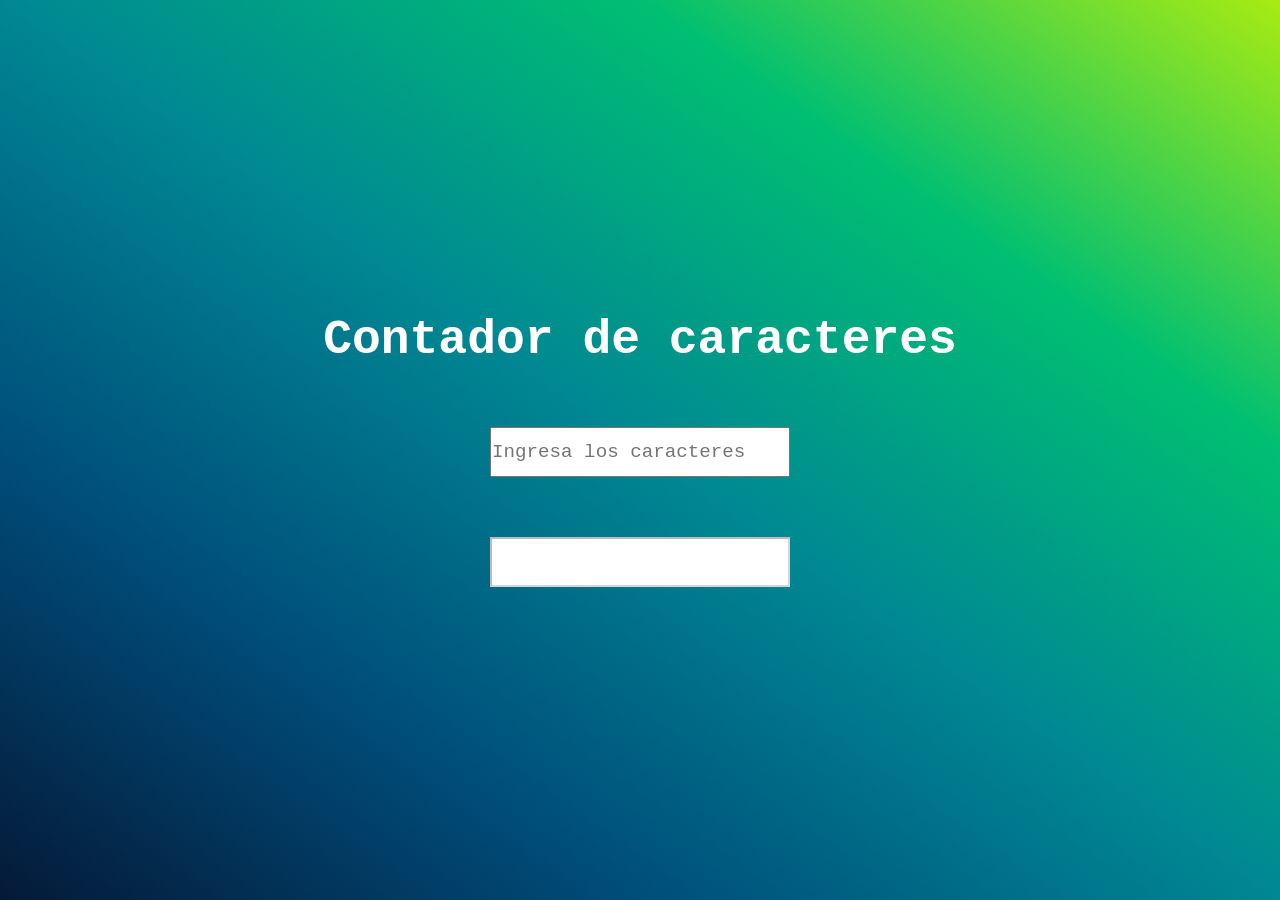
<file: devs/Albin/Contador de caracteres/index.html>
<!DOCTYPE html>
<html lang="es">
<head>
    <meta charset="UTF-8">
    <meta http-equiv="X-UA-Compatible" content="IE=edge">
    <meta name="viewport" content="width=device-width, initial-scale=1.0">
    <title>Contador de Caracteres</title>
    <link rel="stylesheet" href="./css/estilos.css">
</head>
<body>
    <h1>Contador de caracteres</h1>
     <input type="text" placeholder="Ingresa los caracteres" id="input">
     <input type="text" id="number" class="number" disabled>
    

     <script src="./js/contador.js"></script>
</body>
</html>
</file>
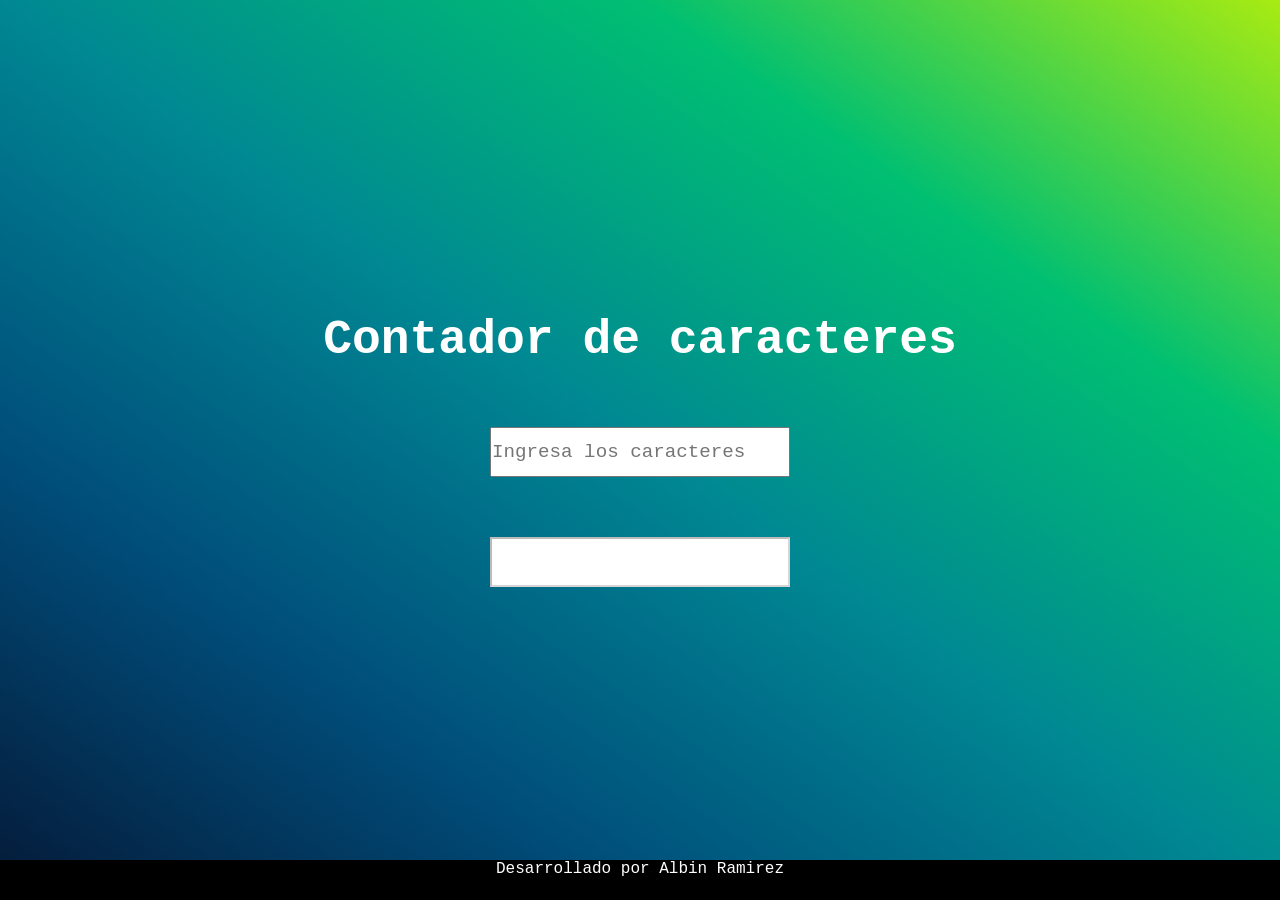
<file: devs/Albin/Contador-de-caracteres/index.html>
<!DOCTYPE html>
<html lang="es">
<head>
    <meta charset="UTF-8">
    <meta http-equiv="X-UA-Compatible" content="IE=edge">
    <meta name="viewport" content="width=device-width, initial-scale=1.0">
    <title>Contador de Caracteres</title>
    <link rel="stylesheet" href="./css/estilos.css">
</head>
<body>
    <h1>Contador de caracteres</h1>
     <input type="text" placeholder="Ingresa los caracteres" id="input">
     <input type="text" id="number" class="number" disabled>
    

     <script src="./js/contador.js"></script>

 
     <footer>Desarrollado por Albin Ramirez</footer>
</body>
</html>
</file>
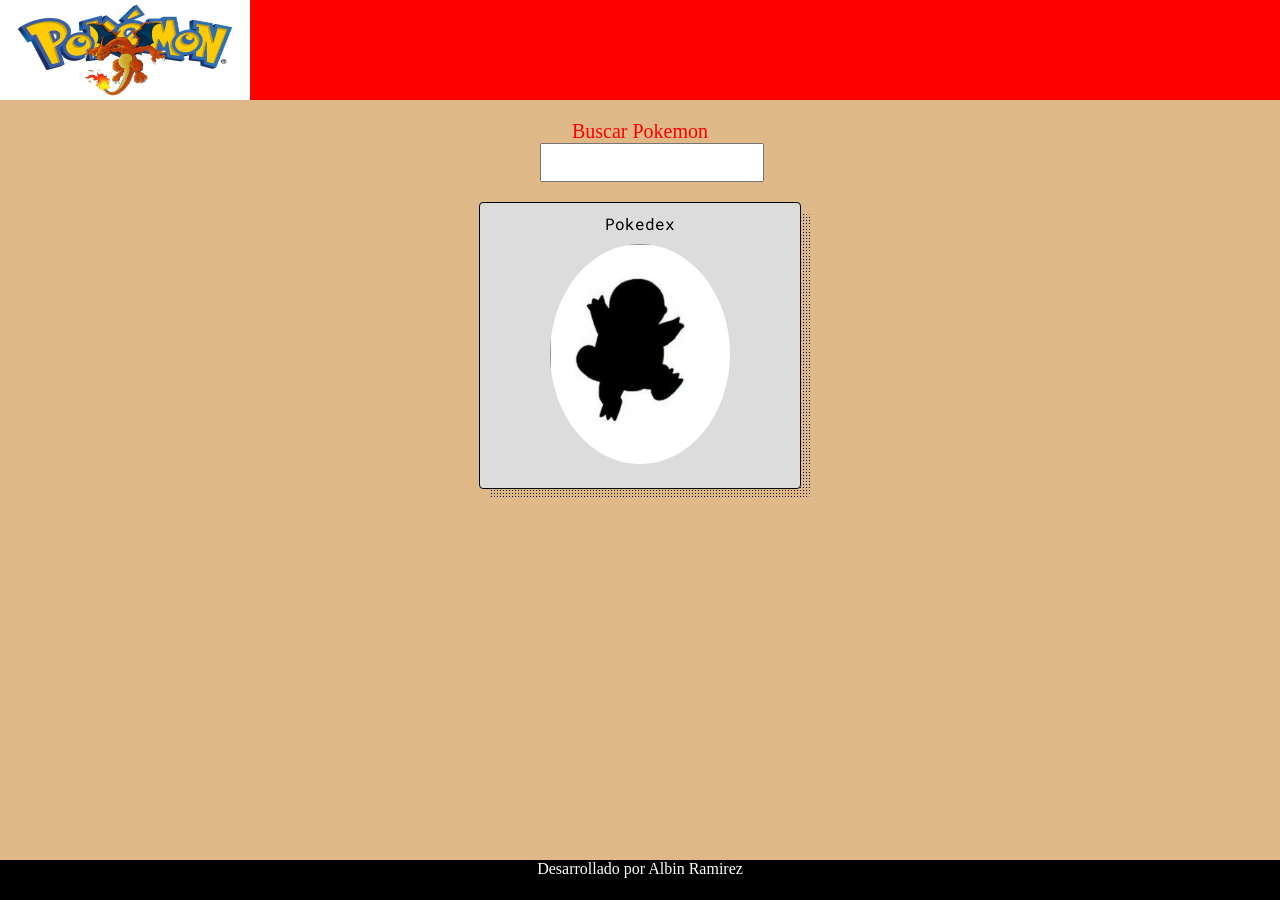
<file: devs/Albin/pokedex-albin/index.html>
<!DOCTYPE html>
<html lang="en">
<head>
    <meta charset="UTF-8">
    <meta http-equiv="X-UA-Compatible" content="IE=edge">
    <meta name="viewport" content="width=device-width, initial-scale=1.0">
    <title>Pokedex</title>
    <link href="https://fonts.googleapis.com/css2?family=Roboto+Mono&display=swap" rel="stylesheet">
    <script src="script.js" type="text/javascript" defer></script>
    <link href="styles.css" rel="stylesheet" />
</head>
<body>
    <div class="bar">
                 <img src="./pokemon.jpg" alt="" width="250px" height="100px">
    </div>
    <form action="" onsubmit="searchPokemon(event)">
        <label for="pokemon" class="text">Buscar Pokemon</label>
        <input type="text" name="pokemon" autocomplete="off">
    </form>
    <div data-poke-card class="poke-card">
        <div data-poke-name>Pokedex</div>
        <div data-poke-img-container class="img-container">
            <img data-poke-img class="poke-img" src="./Silueta pokemon.jpg"/>
        </div>
        <div data-poke-id></div>
        <div data-poke-types class="poke-types"></div>
        <div data-poke-stats class="poke-stats"></div>
    </div>
    <footer>Desarrollado por Albin Ramirez</footer>
</body>
</html>
</file>
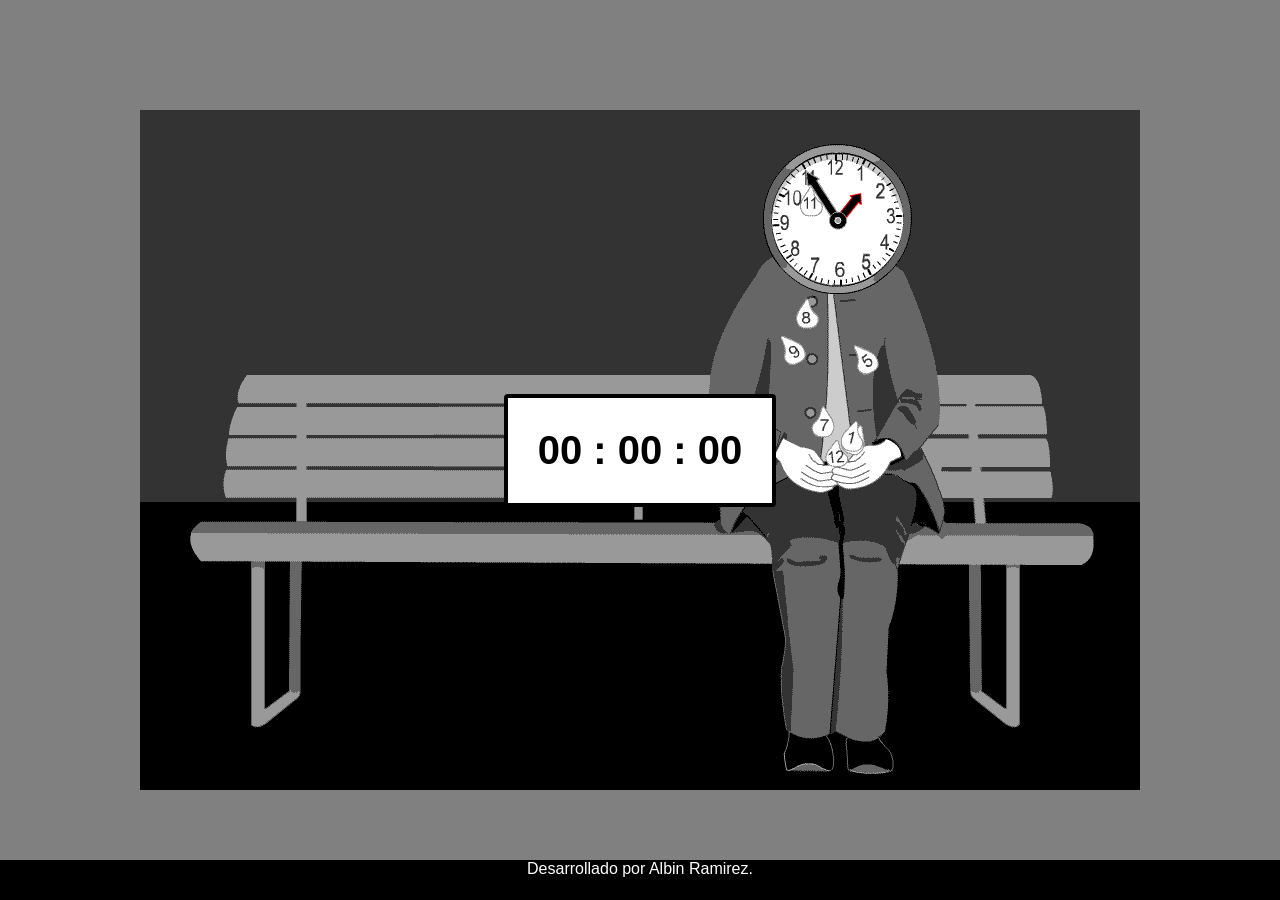
<file: devs/Albin/Reloj digital/index.html>
<!DOCTYPE html>
<html lang="es">
<head>
    <meta charset="UTF-8">
    <meta http-equiv="X-UA-Compatible" content="IE=edge">
    <meta name="viewport" content="width=device-width, initial-scale=1.0">
    <link rel="stylesheet" href="./css/estilos.css">
  
    <title>Reloj Digital</title>
</head>
<body>
     <!--Imagen animada de fondo-->
     <section class="banner">
        <img src="./img/tiempo.gif" alt="A veces perdemos la noción del tiempo">
     </section>
     
     <!--Sección de reloj-->
    <section>
		<div class="reloj">
			<span id="tiempo">00 : 00 : 00</span>
		</div>
	</section>
    
      <!--footer-->
        <div class="footer">
            <p>Desarrollado por Albin Ramirez.</p>
        </div>
   
    <script src="./js/reloj.js"></script>
</body>
</html>
</file>
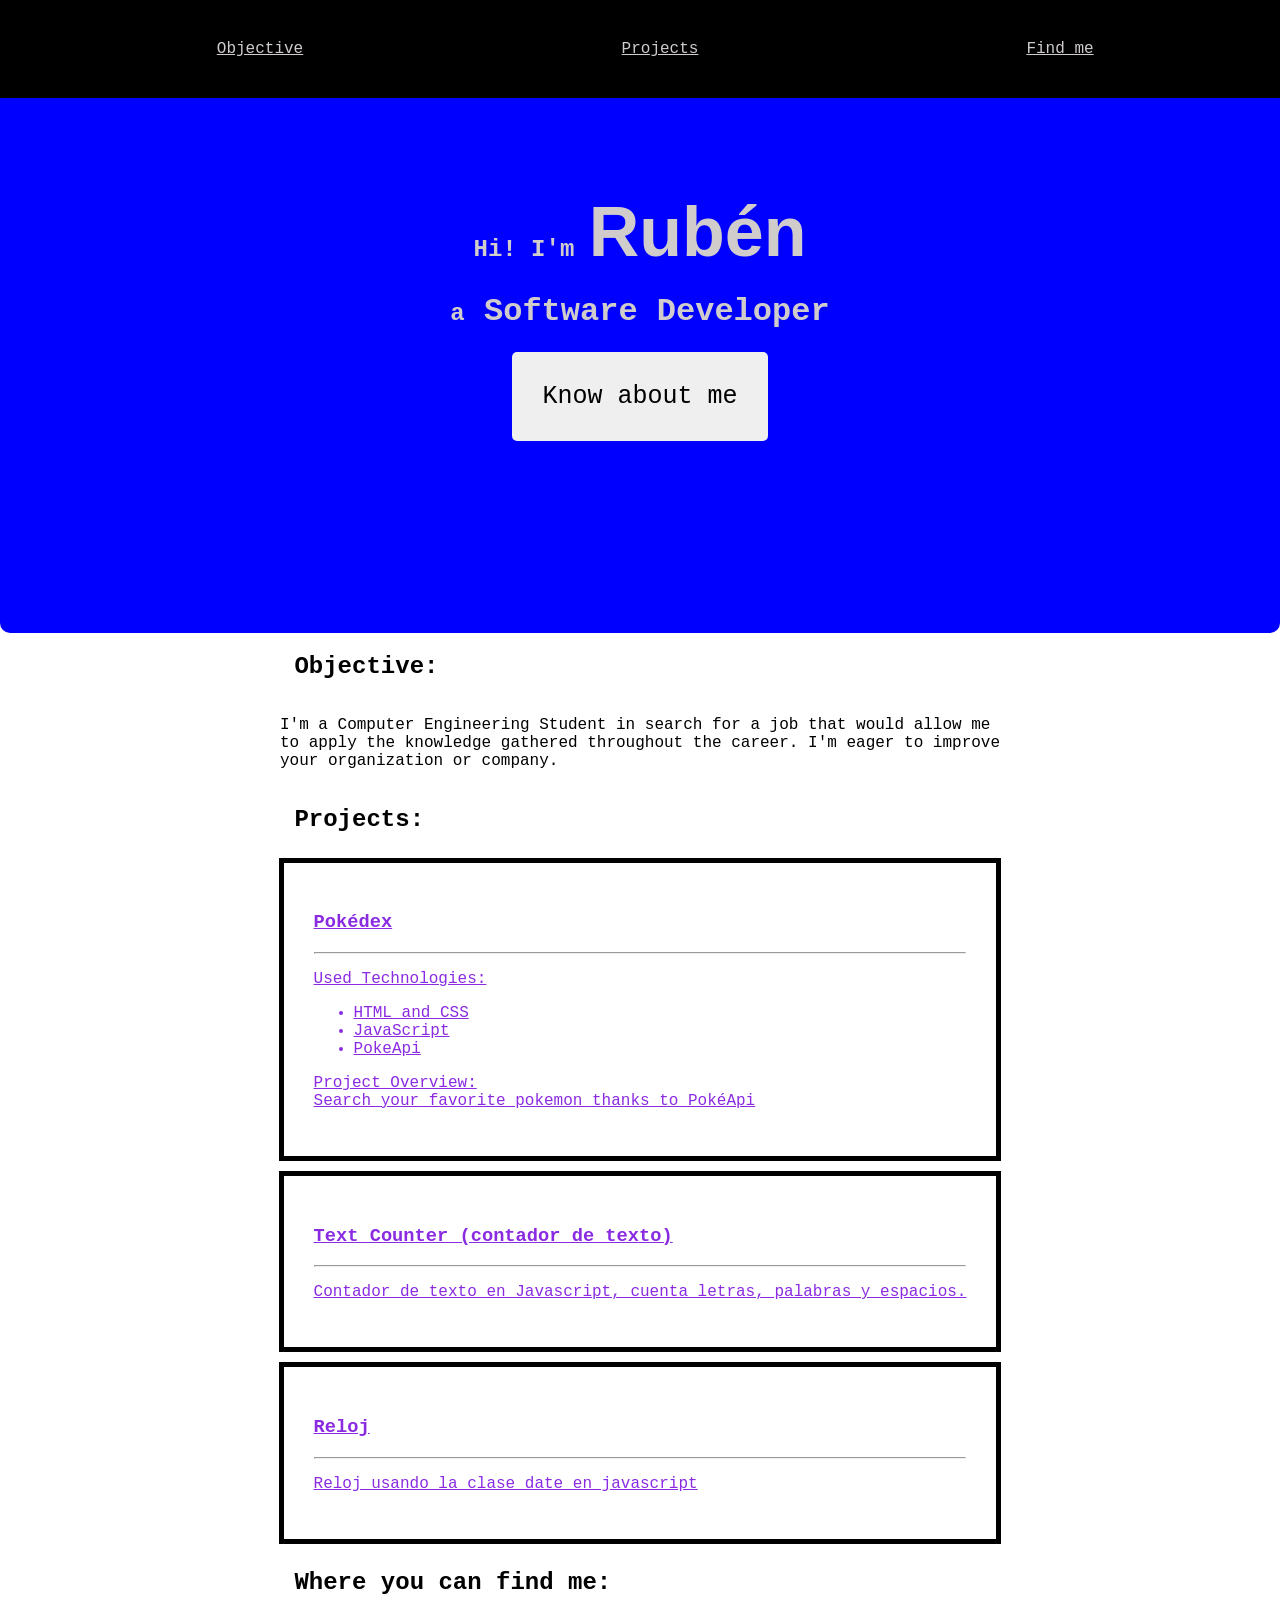
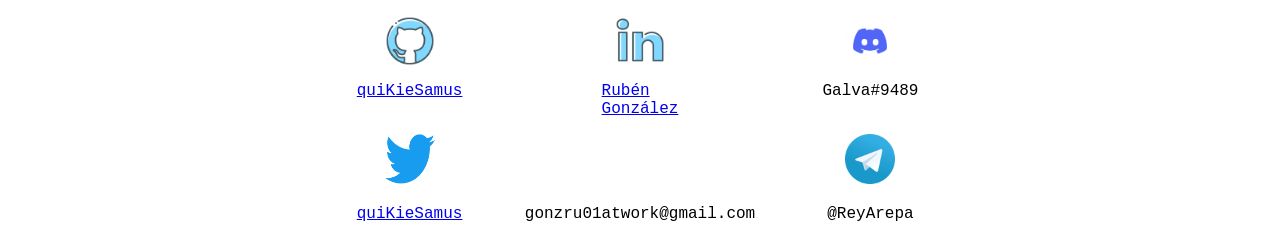
<file: devs/ruben/portafolio/index.html>
<!DOCTYPE html>
<html lang="en">

<head>
    <meta charset="UTF-8">
    <meta http-equiv="X-UA-Compatible" content="IE=edge">
    <meta name="viewport" content="width=device-width, initial-scale=1.0">
    <title>Rubén González</title>
    <link rel="stylesheet" href="style.css" type="text/css">
</head>

<body>
    <div class="nav-bar">
        <ul class="nav-list">
            <li class="nav-list-item"><a href="#objective">Objective</a></li>
            <li class="nav-list-item"><a href="#projects">Projects</a></li>
            <li class="nav-list-item"><a href="#social">Find me</a></li>
        </ul>
    </div>
    <div class="hero-container">
        <div class="title">
            <h2 class="no-margin">Hi! I'm <span class="name-title">Rubén</span></h2>
            <h1><span class="small">a</span> Software Developer</h1>
            <a href="#objective"><button class="btn-me">Know about me</button></a>
        </div>
    </div>

    <div class="obj">
        <div class="objective" id="objective">
            <div class="obj-title">
                <h2>Objective:</h2>
            </div>
            <p class="obj-p">I'm a Computer Engineering Student in search for a job that would allow me to apply the
                knowledge
                gathered
                throughout the career. I'm eager to improve your organization or company. </p>
        </div>

        <div id="projects" class="projects">
            <div class="obj-title">
                <h2>Projects:</h2>
            </div>
            <div class="project-container">

                <a href="https://quikiesamus.github.io/javascript-urbe/devs/ruben/proyectos/pokedex/" target="_blank"
                    class="pro-link">
                    <div class="pro-item">
                        <h3>Pokédex</h3>
                        <hr>
                        <p>Used Technologies:</p>
                        <ul>
                            <li>HTML and CSS</li>
                            <li>JavaScript</li>
                            <li>PokeApi</li>
                        </ul>
                        <p>Project Overview: <br>
                            Search your favorite pokemon thanks to PokéApi
                        </p>
                    </div>
                </a>

                <a href="../proyectos/textCounter/index.html" target="_blank" class="pro-link">
                    <div class="pro-item" id="pro1">
                        <h3>Text Counter (contador de texto)</h3>
                        <hr>
                        <p>Contador de texto en Javascript, cuenta letras, palabras y espacios.</p>
                    </div>
                </a>

                <a href="../proyectos/watch/index.html" target="_blank" class="pro-link">
                    <div class="pro-item">
                        <h3>Reloj</h3>
                        <hr>
                        <p>Reloj usando la clase date en javascript</p>
                    </div>
                </a>
            </div>
        </div>

        <div class="social" id="social">
            <h2 class="obj-title">Where you can find me:</h2>
            <div class="social-container">
                <div class="ico-item">
                    <img class="icon" src="icons/logo_github_icon_143196.ico" alt="github user of ruben" width="50"
                        height="50">
                    <a href="https://github.com/quiKieSamus" target="_blank">
                        <p>quiKieSamus</p>
                    </a>
                </div>
                <div class="ico-item">
                    <img class="icon" src="icons/logo_linkedin_icon_143191.png" alt="linkedin profile of ruben"
                        width="50" height="50">
                    <a href="https://www.linkedin.com/in/rub%C3%A9n-gonz%C3%A1lez-godoy-a093a31a7/" target="_blank">
                        <p>Rubén <br> González</p>
                    </a>
                </div>
                <div class="ico-item">
                    <img class="icon" src="icons/discord.jpg" alt="discord username of ruben" width="50" height="50">
                    <p>Galva#9489</p>
                </div>
                <div class="ico-item">
                    <div class="ico-img-container">
                        <img src="icons/twitter.png" alt="twitter profile of ruben" width="50" height="50" class="icon">
                    </div>
                    <div>
                        <a href="https://twitter.com/quiKieSamus">
                            <p>quiKieSamus</p>
                        </a>
                    </div>
                </div>
                <div class="ico-item">
                    <div class="ico-img-container">
                        <img src="icons/gmail.ico" alt="gmail contact of ruben" width="50" height="50" class="icon">
                    </div>
                    <div>
                        <p>gonzru01atwork@gmail.com</p>
                    </div>
                </div>
                <div class="ico-item">
                    <div class="ico-img-container">
                        <img src="icons/tlg.png" alt="telegram ruben" width="50" height="50">
                    </div>
                    <div>
                        <p>@ReyArepa</p>
                    </div>
                </div>
            </div>
        </div>
    </div>

    <script src="script.js"></script>
</body>

</html>
</file>
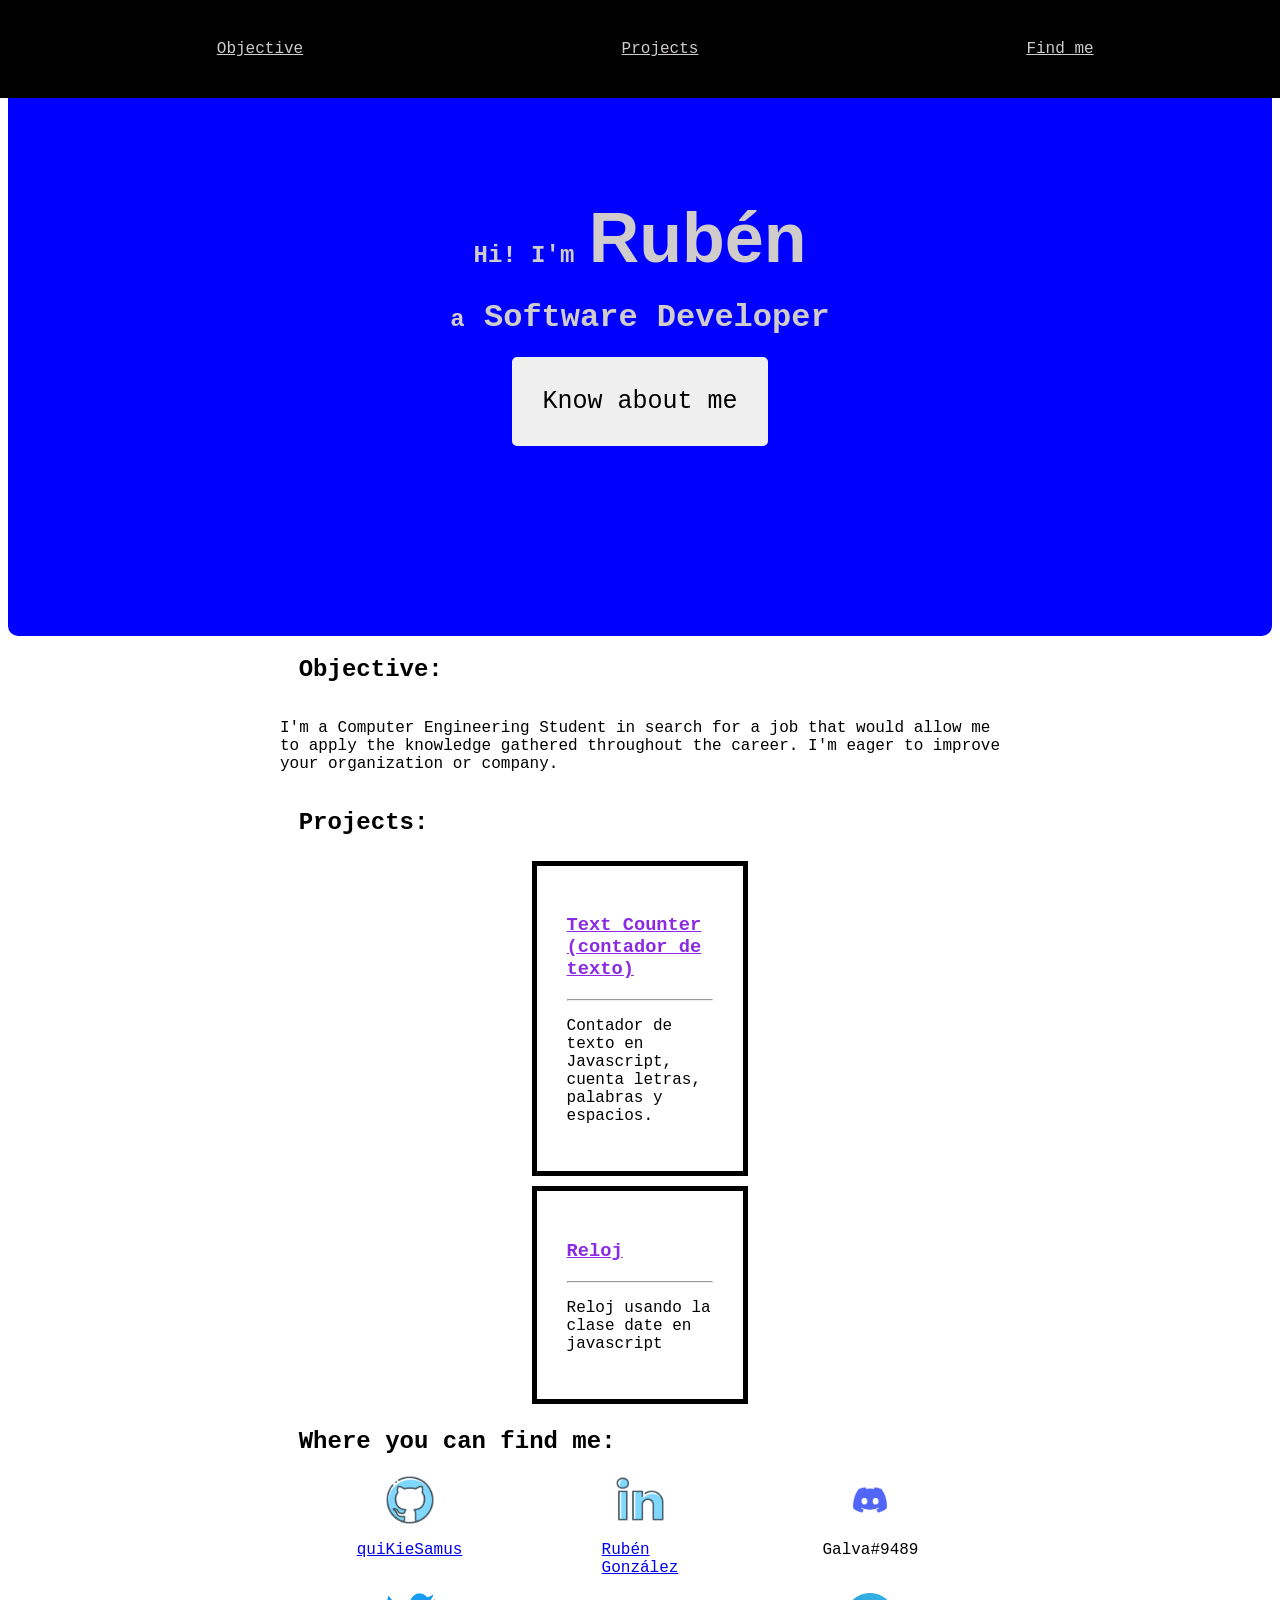
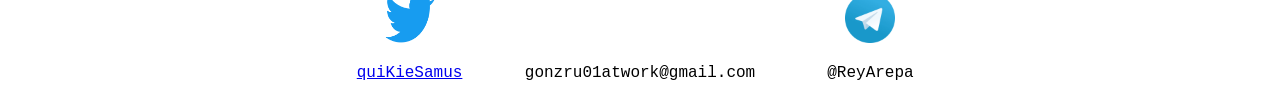
<file: devs/Rubén/portafolio/index.html>
<!DOCTYPE html>
<html lang="en">

<head>
    <meta charset="UTF-8">
    <meta http-equiv="X-UA-Compatible" content="IE=edge">
    <meta name="viewport" content="width=device-width, initial-scale=1.0">
    <title>Rubén González</title>
    <link rel="stylesheet" href="style.css" type="text/css">
</head>

<body>
    <div class="nav-bar">
        <ul class="nav-list">
            <li class="nav-list-item"><a href="#objective">Objective</a></li>
            <li class="nav-list-item"><a href="#projects">Projects</a></li>
            <li class="nav-list-item"><a href="#social">Find me</a></li>
        </ul>
    </div>
    <div class="hero-container">
        <div class="title">
            <h2 class="no-margin">Hi! I'm <span class="name-title">Rubén</span></h2>
            <h1><span class="small">a</span> Software Developer</h1>
            <a href="#objective"><button class="btn-me">Know about me</button></a>
        </div>
    </div>

    <div class="obj">
        <div class="objective" id="objective">
            <div class="obj-title">
                <h2>Objective:</h2>
            </div>
            <p class="obj-p">I'm a Computer Engineering Student in search for a job that would allow me to apply the
                knowledge
                gathered
                throughout the career. I'm eager to improve your organization or company. </p>
        </div>

        <div id="projects" class="projects">
            <div class="obj-title">
                <h2>Projects:</h2>
            </div>
            <div class="project-container">
                <div class="pro-item" id="pro1">
                    <h3><a href="../proyectos/textCounter/index.html" target="_blank" class="pro-link">Text Counter (contador de texto)</a></h3>
                    <hr>
                    <p>Contador de texto en Javascript, cuenta letras, palabras y espacios.</p>
                </div>

                <div class="pro-item">
                    <h3><a href="../proyectos/watch/index.html" target="_blank" class="pro-link">Reloj</a></h3>
                    <hr>
                    <p>Reloj usando la clase date en javascript</p>
                </div>
            </div>
        </div>

        <div class="social" id="social">
            <h2 class="obj-title">Where you can find me:</h2>
            <div class="social-container">
                <div class="ico-item">
                    <img class="icon" src="icons/logo_github_icon_143196.ico" alt="github user of ruben" width="50"
                        height="50">
                    <a href="https://github.com/quiKieSamus" target="_blank">
                        <p>quiKieSamus</p>
                    </a>
                </div>
                <div class="ico-item">
                    <img class="icon" src="icons/logo_linkedin_icon_143191.png" alt="linkedin profile of ruben"
                        width="50" height="50">
                    <a href="https://www.linkedin.com/in/rub%C3%A9n-gonz%C3%A1lez-godoy-a093a31a7/" target="_blank">
                        <p>Rubén <br> González</p>
                    </a>
                </div>
                <div class="ico-item">
                    <img class="icon" src="icons/discord.jpg" alt="discord username of ruben" width="50" height="50">
                    <p>Galva#9489</p>
                </div>
                <div class="ico-item">
                    <div class="ico-img-container">
                        <img src="icons/twitter.png" alt="twitter profile of ruben" width="50" height="50" class="icon">
                    </div>
                    <div>
                        <a href="https://twitter.com/quiKieSamus">
                            <p>quiKieSamus</p>
                        </a>
                    </div>
                </div>
                <div class="ico-item">
                    <div class="ico-img-container">
                        <img src="icons/gmail.ico" alt="gmail contact of ruben" width="50" height="50" class="icon">
                    </div>
                    <div>
                        <p>gonzru01atwork@gmail.com</p>
                    </div>
                </div>
                <div class="ico-item">
                    <div class="ico-img-container">
                        <img src="icons/tlg.png" alt="telegram ruben" width="50" height="50">
                    </div>
                    <div>
                        <p>@ReyArepa</p>
                    </div>
                </div>
            </div>
        </div>
    </div>

    <script src="script.js"></script>
</body>

</html>
</file>
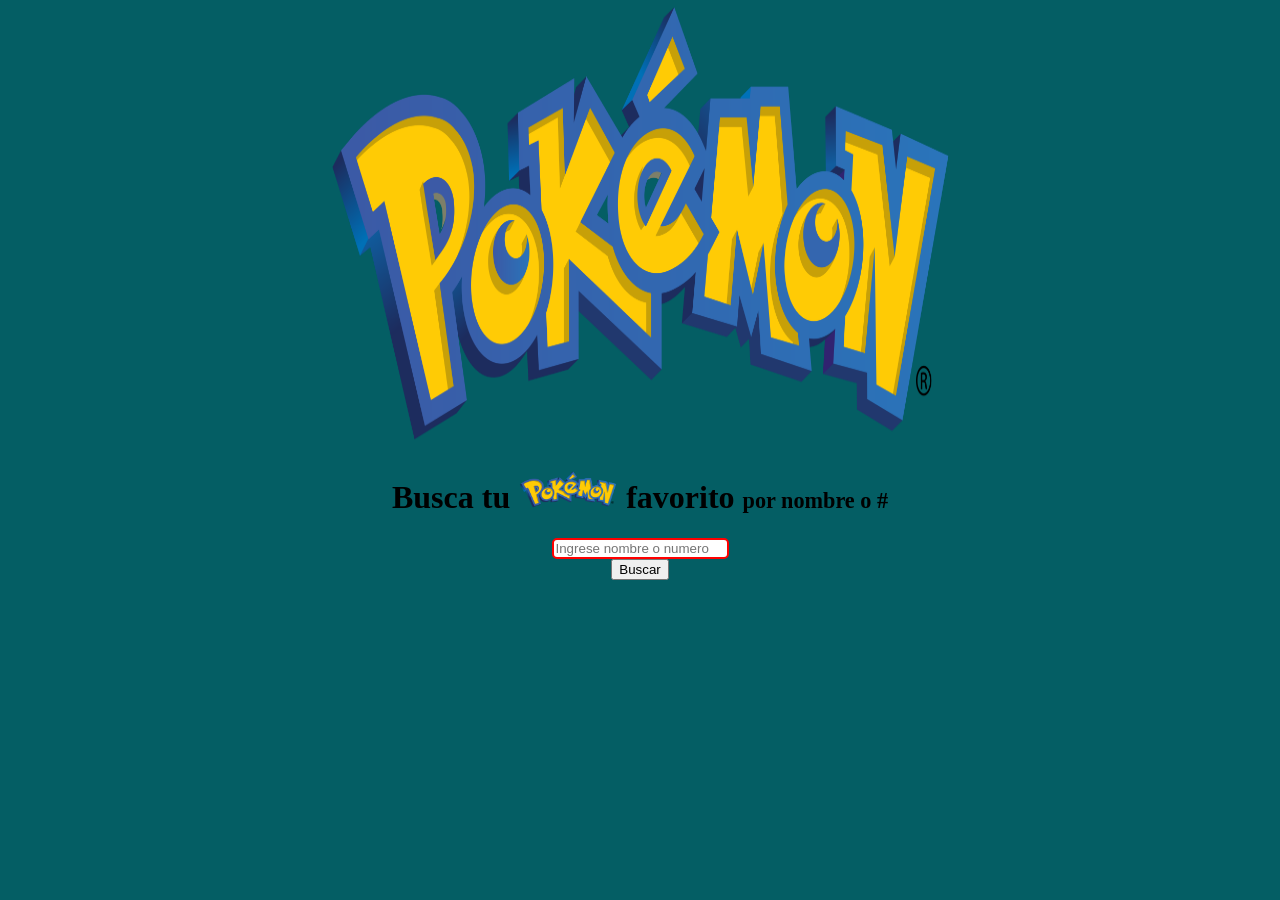
<file: devs/ruben/proyectos/pokedex/index.html>
<!DOCTYPE html>
<html lang="en">

<head>
    <meta charset="UTF-8">
    <meta http-equiv="X-UA-Compatible" content="IE=edge">
    <meta name="viewport" content="width=device-width, initial-scale=1.0">
    <link rel="stylesheet" href="css/style.css" type="text/css">
    <title>Pokédex</title>
</head>

<body>
    <div class="container">
        
        <div class="search-area">
            <img src="./img/pngegg.png" class="logo" alt="">
            <h1>Busca tu <img src="./img/pngegg.png" alt="" width="100"> favorito <small><small>por nombre o &#35;</small></small></h1>
                <input type="text" name="search" placeholder="Ingrese nombre o numero" class="input-search" id="search">
                <button id="btn-search">Buscar</button>


        </div>

        <div class="poke-container">
        </div>

    </div>
    <script src="./js/app.js"></script>
</body>

</html>
</file>
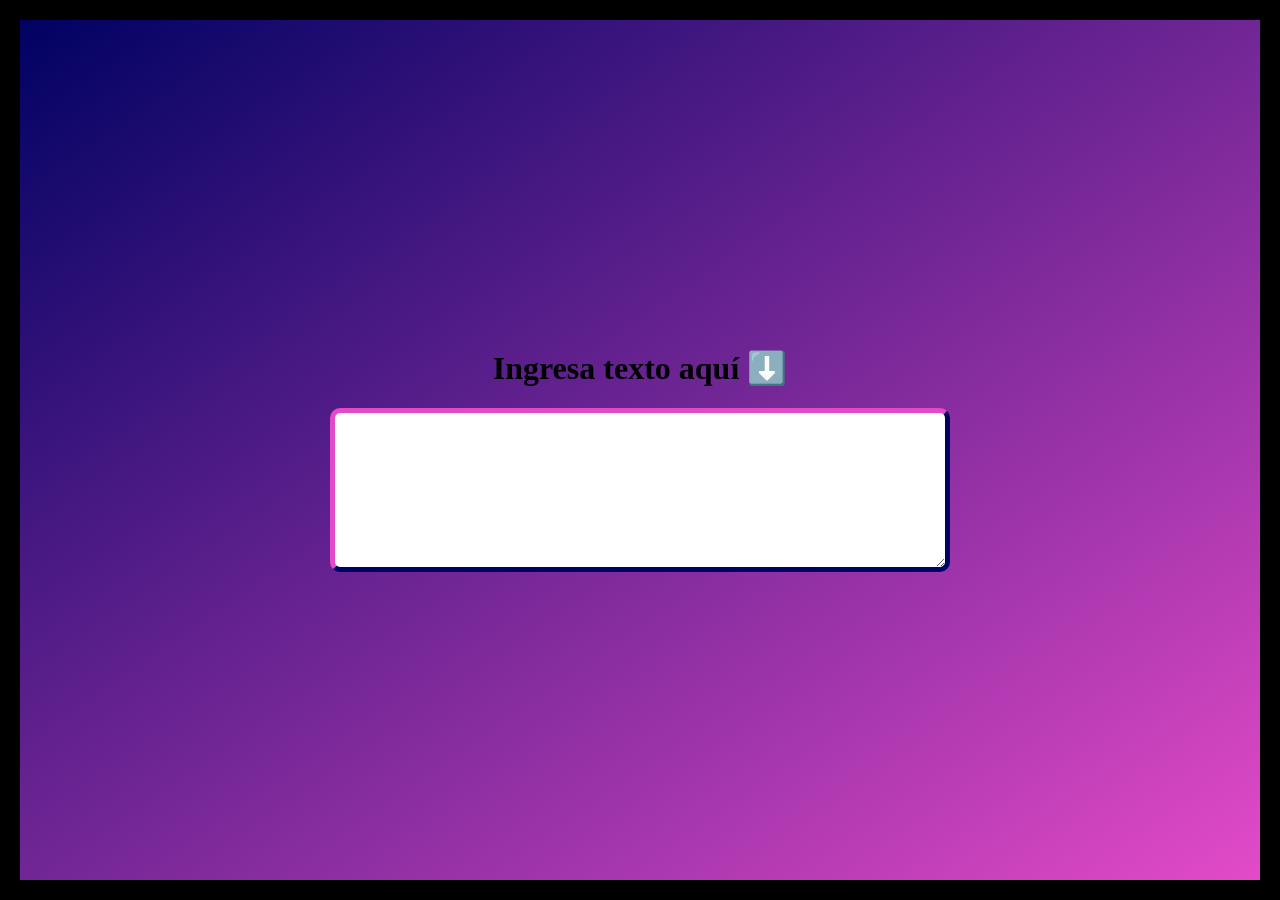
<file: devs/ruben/proyectos/textCounter/index.html>
<!DOCTYPE html>
<html lang="en">
<head>
    <meta charset="UTF-8">
    <meta http-equiv="X-UA-Compatible" content="IE=edge">
    <meta name="viewport" content="width=device-width, initial-scale=1.0">
    <link rel="stylesheet" href="style.css" type="text/css">
    <title>Carecteriza-inador</title>
</head>
<body>
    <div class="container">
        <h1>Ingresa texto aquí ⬇️</h1>
        <textarea value=" " name="tArea" id="tArea" cols="30" rows="10"></textarea>
        <span class="result"></span>
    </div>
    <script src="./app.js"></script>
</body>
</html>
</file>
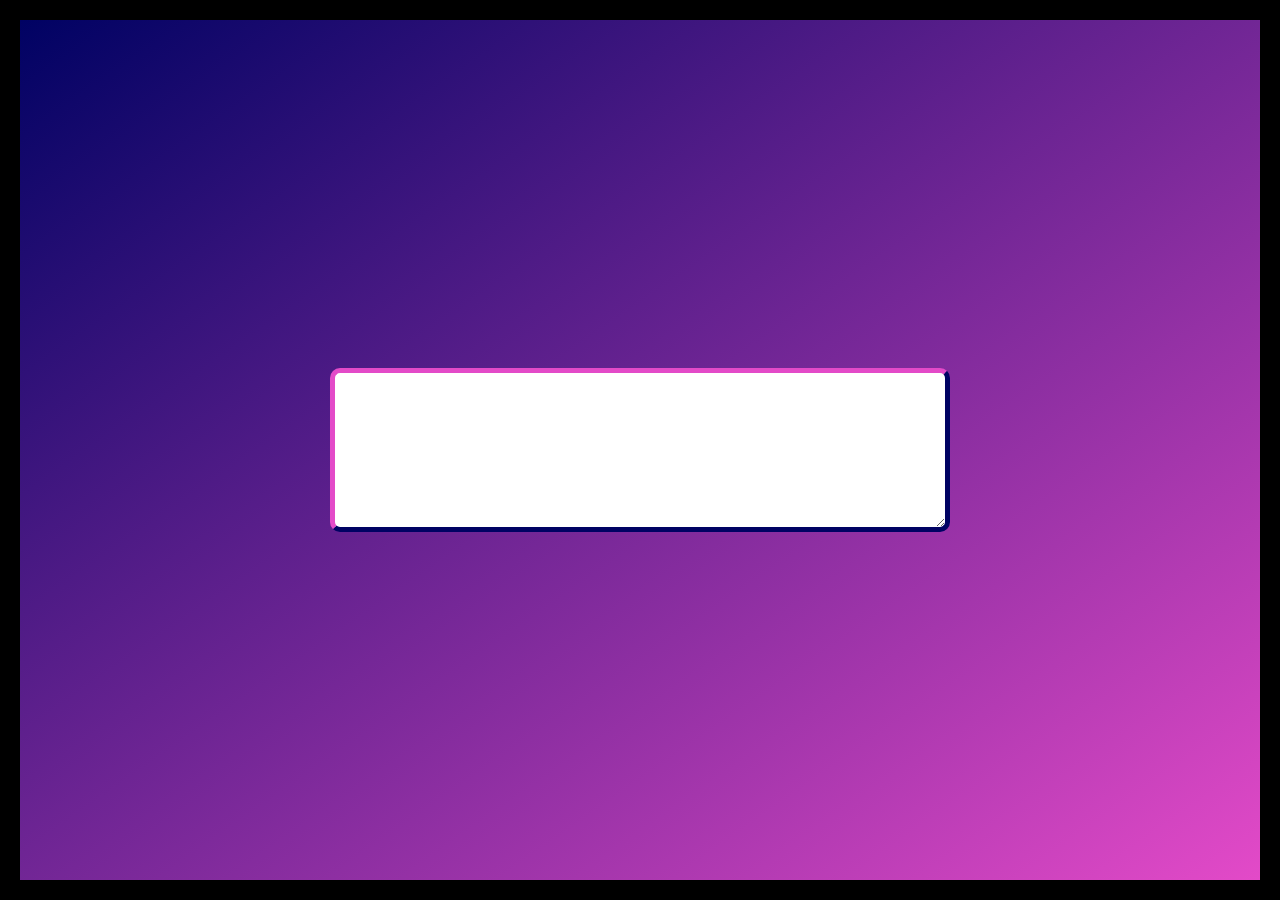
<file: devs/Rubén/proyectos/textCounter/index.html>
<!DOCTYPE html>
<html lang="en">
<head>
    <meta charset="UTF-8">
    <meta http-equiv="X-UA-Compatible" content="IE=edge">
    <meta name="viewport" content="width=device-width, initial-scale=1.0">
    <link rel="stylesheet" href="style.css" type="text/css">
    <title>Text Counter</title>
</head>
<body>
    <div class="container">
        <textarea value=" " name="tArea" id="tArea" cols="30" rows="10"></textarea>
        <span class="result"></span>

    </div>
    <script src="./app.js"></script>
</body>
</html>
</file>
<file: devs/Albin/Contador de caracteres/css/estilos.css>
* {
    margin: 0;
    padding: 0;
    box-sizing: border-box;
    font-family: 'Courier New', Courier, monospace;
}

body {
    width: 100%;
    height: 100vh;
    display: flex;
    flex-direction: column;
    justify-content: center;
    align-items: center;
    gap: 50px;
    background-image: linear-gradient(to right top, #051937, #004d7a, #008793, #00bf72, #a8eb12);
}

h1 {
    font-size: 3rem;
    text-align: center;
    width: auto;
    color: white;
}

input {
    margin-top: 10px;
    width: 300px;
    height: 50px;
    font-size: 1.2rem;
}

.contenedor {
    width: 200px;
    height: 50px;
}


.number {
    background-color: white;
}
</file>
<file: devs/Albin/Contador-de-caracteres/css/estilos.css>
* {
    margin: 0;
    padding: 0;
    box-sizing: border-box;
    font-family: 'Courier New', Courier, monospace;
}

body {
    width: 100%;
    height: 100vh;
    display: flex;
    flex-direction: column;
    justify-content: center;
    align-items: center;
    gap: 50px;
    background-image: linear-gradient(to right top, #051937, #004d7a, #008793, #00bf72, #a8eb12);
}

h1 {
    font-size: 3rem;
    text-align: center;
    width: auto;
    color: white;
}

input {
    margin-top: 10px;
    width: 300px;
    height: 50px;
    font-size: 1.2rem;
}

.contenedor {
    width: 200px;
    height: 50px;
}


.number {
    background-color: white;
}


footer {
    background-color: black;
    text-align: center;
    position: absolute;
    bottom: 0;
    width: 100%;
    height: 40px;
    color: white;
  }
</file>
<file: devs/Albin/pokedex-albin/styles.css>
* {
    margin: 0;
}
body{
    background-color: burlywood;
}
.bar {
    background-color: red;
    height: 100px;
    width: 100%;
}
form {
    width: 200px;
    margin: 20px auto;
    text-align: center;
}

input {
    width: 100%;
    padding: 10px;
    color: red;
}

.poke-card {
    position: relative;
    height: fit-content;
    font-family: 'Roboto Mono', monospace;
    max-width: 300px;
    border-radius: 4px;
    color: #000;
    text-align: center;
    padding: 10px;
    margin: 0 auto;
    background-color: gainsboro;
    border: 1px solid black;
}

.poke-card::before {
    content: '';
    background: radial-gradient(black 33%, transparent 33%);
    background-size: 3px 3px;
    border-radius: 4px;
    height: 100%;
    width: 100%;
    position: absolute;
    left: 10px;
    top: 10px;
    z-index: -1;
}

.img-container {
    position: relative;
    width: 180px;
    margin: 10px auto;
}

.poke-stats div {
    display: flex;
    justify-content: space-between;
    align-content: space-between;
    padding: 5px;
    font-size: 18px;
}

.poke-types div {
    padding: 5px;
    margin: 5px;
    border-radius: 4px;
    border: 1px dashed black;
}

.poke-img {
    width: 180px;
    border-radius: 50%;
}


.text {
    font-size: 20px;
    color: red;
}

footer {
background-color: black;
position: absolute;
bottom: 0;
width: 100%;
height: 40px;
color: white;
text-align: center;
}
</file>
<file: devs/Albin/Reloj digital/css/estilos.css>
* {
	margin:0;
	padding:0;
}
body {
	background: gray;
	font-family:sans-serif;
}
img {
    width: auto;
    height: auto;
}
section {
	position:fixed;
	width:100%;
	height:100%;
	top:0;
	left:0;
	display:flex;
	justify-content:center;
	align-items:center;
}
.reloj {
	display:inline-block;
	background:white;
	color: black;
	padding:30px;
	font-weight:bold;
	font-size:40px;
	border-radius:4px;
	border: 4px solid black;
	
}
.footer {
    background-color: black;
    text-align: center;
    position: absolute;
    bottom: 0;
    width: 100%;
    height: 40px;
    color: white;
}
</file>
<file: devs/ruben/portafolio/style.css>
* {
    box-sizing: border-box;
    font-family: 'Courier New', Courier, monospace;
}

html, body {
    margin: 0;
}

.nav-bar {
    background-color: rgb(0, 0, 0);
    text-align: center;
    padding: 20px;
    top: 0;
    width: 100%;
    overflow: hidden;
    z-index: 9999;
    position: fixed;
    left: 0;
    right: 0;
    transition: top 0.3s;
}
.nav-list {
    list-style: none;
    display: grid;
    margin: 0px;
    color: rgb(208, 204, 204);
}
.nav-list a {
    display: block;
    color: rgb(208, 204, 204);
}

.nav-list-item {
    padding: 20px;
}

.nav-list-item:hover {
    background-color: rgb(0, 0, 255);
    cursor: pointer;
    transition: 0.5s;
}

.title {    
    text-align: center;
    color: rgb(208, 204, 204);
    background-color: rgb(0, 0, 255);
    border-radius: 10px;
    font-family: 'Courier New', Courier, monospace;
    padding: 15% 0px;
    
}

.btn-me {
    border-radius: 5px;
    border: none;
    padding: 30px;
    font-size: 25px;
}

.objective, .projects, .one-pages, .social {
    display: flex;
    align-items: center;
    flex-direction: column;
}

.obj-title {
    width: 54%;
}

.obj-p {
    max-width: 75ch;
}

/* .profile-pic {
    width: 244px;
    height: 344px;
    border-radius: 1950px;
} */

.no-margin {
    margin: 0;
}

.name-title {
    font-size: 70px;
    font-family: 'Franklin Gothic Medium', 'Arial Narrow', Arial, sans-serif;
    transition: 1s;
}

.name-title:hover {
    color: rgb(0, 0, 0);
    font-size: 100px;
    transition: 1s;
}

.small {
    font-size: 24px;
}

.project-container {
    display: grid;
    grid-template-columns: 1fr;
    
}

.pro-item {
    padding: 30px;
    margin: 5px auto;
    border: black solid 5px;
    transition: 0.3s;
}

.pro-item:hover {
    border: 7px solid darkblue;
    transition: 0.3s;
    padding: 50px;
}

.pro-link {
    color: rgb(138, 43, 226);
    transition: 2s;
}

.pro-link:hover {
    color: rgb(0, 0, 255);
    transition: 0.3s;
}

.pages-container {
    transition: 0.3s;
    width: 54%;
}

.page-img {
    width: 100%;
    border-radius: 5px;
    border: solid 5px rgb(0, 0, 0);
}

.social-container {
    display: grid;
    grid-template-columns: 1fr 1fr 1fr;
}

.ico-item {
    display: flex;
    flex-direction: column;
    align-items: center;
}

@media screen and (max-width: 800px) {
    .nav-bar {
        padding: 5px;
    }
    
    .name-title {
        font-size: 40px;
    }

    .name-title:hover {
        font-size: 50px;
        transition: 1s;
    }
    
    .title {
        padding: 30%;
        font-size: smaller;
        text-align: center;
    }

    .obj-title {
        width: initial;
        text-align: center;
    }

    .one-pages, .project-container, .objective {
        display: initial;
    }

    .project-container {
        width: initial;
        display: flex;
        flex-direction: column  ;
        max-width: 50%;
    }

    .page-img {
        width: 150%;
        text-align: center;
    }

    .social-container {
        display: flex;
        flex-direction: column;
    }
}
</file>
<file: devs/Rubén/portafolio/style.css>
* {
    box-sizing: border-box;
    font-family: 'Courier New', Courier, monospace;
}

html {
    height: 100%;
    top: 0;
}

.nav-bar {
    background-color: black;
    text-align: center;
    padding: 20px;
    top: 0;
    width: 100%;
    overflow: hidden;
    z-index: 9999;
    position: fixed;
    left: 0;
    right: 0;
    transition: top 0.3s;
}
.nav-list {
    list-style: none;
    display: grid;
    margin: 0px;
    color: rgb(208, 204, 204);
}
.nav-list a {
    display: block;
    color: rgb(208, 204, 204);
}

.nav-list-item {
    padding: 20px;
}

.nav-list-item:hover {
    background-color: blue;
    cursor: pointer;
    transition: 0.5s;
}

.title {    
    text-align: center;
    color: rgb(208, 204, 204);
    background-color: blue;
    border-radius: 10px;
    font-family: 'Courier New', Courier, monospace;
    padding: 15% 0px;
    
}

.btn-me {
    border-radius: 5px;
    border: none;
    padding: 30px;
    font-size: 25px;
}

.objective, .projects, .one-pages, .social {
    display: flex;
    align-items: center;
    flex-direction: column;
}

.obj-title {
    width: 54%;
}

.obj-p {
    max-width: 75ch;
}

/* .profile-pic {
    width: 244px;
    height: 344px;
    border-radius: 1950px;
} */

.no-margin {
    margin: 0;
}

.name-title {
    font-size: 70px;
    font-family: 'Franklin Gothic Medium', 'Arial Narrow', Arial, sans-serif;
    transition: 1s;
}

.name-title:hover {
    color: black;
    font-size: 100px;
    transition: 1s;
}

.small {
    font-size: 24px;
}

.project-container {
    display: grid;
    grid-template-columns: 1fr;
    
}

.pro-item {
    max-width: 30%;
    width: inherit;
    height: inherit;
    padding: 30px;
    margin: 5px auto;
    border: black solid 5px;
    transition: 0.3s;
}

.pro-item:hover {
    border: 7px solid darkblue;
    transition: 0.3s;
}

.pro-link {
    color: blueviolet;
    transition: 2s;
}

.pro-link:hover {
    color: blue;
    transition: 0.3s;
}

.pages-container {
    transition: 0.3s;
    width: 54%;
}

.page-img {
    width: 100%;
    border-radius: 5px;
    border: solid 5px black;
}

.social-container {
    display: grid;
    grid-template-columns: 1fr 1fr 1fr;
}

.ico-item {
    display: flex;
    flex-direction: column;
    align-items: center;
}

@media screen and (max-width: 800px) {
    .nav-bar {
        padding: 5px;
    }
    
    .name-title {
        font-size: 40px;
    }

    .name-title:hover {
        font-size: 50px;
        transition: 1s;
    }
    
    .title {
        padding: 30%;
        font-size: smaller;
        text-align: center;
    }

    .obj-title {
        width: initial;
        text-align: center;
    }

    .one-pages, .project-container, .objective {
        display: initial;
    }

    .project-container {
        width: initial;
    }

    .page-img {
        width: 150%;
        text-align: center;
    }

    .social-container {
        display: flex;
        flex-direction: column;
    }
}
</file>
<file: devs/ruben/proyectos/pokedex/css/style.css>
* {
    box-sizing: border-box;
}

html, body {
    /* height: 100%; */
    margin: 0;
    background-color: rgb(4, 94, 100);
    scroll-behavior: smooth;
}
.container, .poke-container, .type-container {
    display: flex;
}

.container {
    justify-content: space-evenly;
    height: inherit;
}

.search-area {
    display: flex;
    flex-direction: column;
    align-items: center;
    justify-content: center;
}

.logo {
    height: 50vh;
    width: 50vw;
}

.input-search {
    border: red 2px solid;
    border-radius: 5px;
}

.poke-container {
    color: black;
    display: none;
    background-color: #ffcb05;
    border: 3px #2a74ba solid;
    border-radius: 5px;
    width: 50vw;
    height: inherit;
    text-align: center;
}

.type-container {
    display: flex;
    justify-content: space-around;
}



@media only screen and  (max-width: 800px) {
    .container {
        flex-direction: column;
        align-items: center;
    }

    .logo {
        height: 25vh;
        width: 75vw;
    }

    .poke-container {
        width: 95vw;
    }
}
</file>
<file: devs/ruben/proyectos/textCounter/style.css>
* {
    box-sizing: border-box;
}

html, body {
    margin: 0;
    height: 100%;
    border: 10px solid;
    background-image: linear-gradient(to bottom right, #000263, #e34ac8);
}

.container {
    display: flex;
    flex-direction: column;
    justify-content: center;
    align-items: center;
    height: 100%;
}

#tArea {
    width: 50%;
    border-radius: 10px;
    border-top: #e34ac8 solid 5px;
    border-left: #e34ac8 solid 5px;
    border-bottom: #000263 solid 5px;
    border-right: #000263 solid 5px;
}
</file>
<file: devs/Rubén/proyectos/textCounter/style.css>
* {
    box-sizing: border-box;
}

html, body {
    margin: 0;
    height: 100%;
    border: 10px solid;
    background-image: linear-gradient(to bottom right, #000263, #e34ac8);
}

.container {
    display: flex;
    flex-direction: column;
    justify-content: center;
    align-items: center;
    height: 100%;
}

#tArea {
    width: 50%;
    border-radius: 10px;
    border-top: #e34ac8 solid 5px;
    border-left: #e34ac8 solid 5px;
    border-bottom: #000263 solid 5px;
    border-right: #000263 solid 5px;
}
</file>
